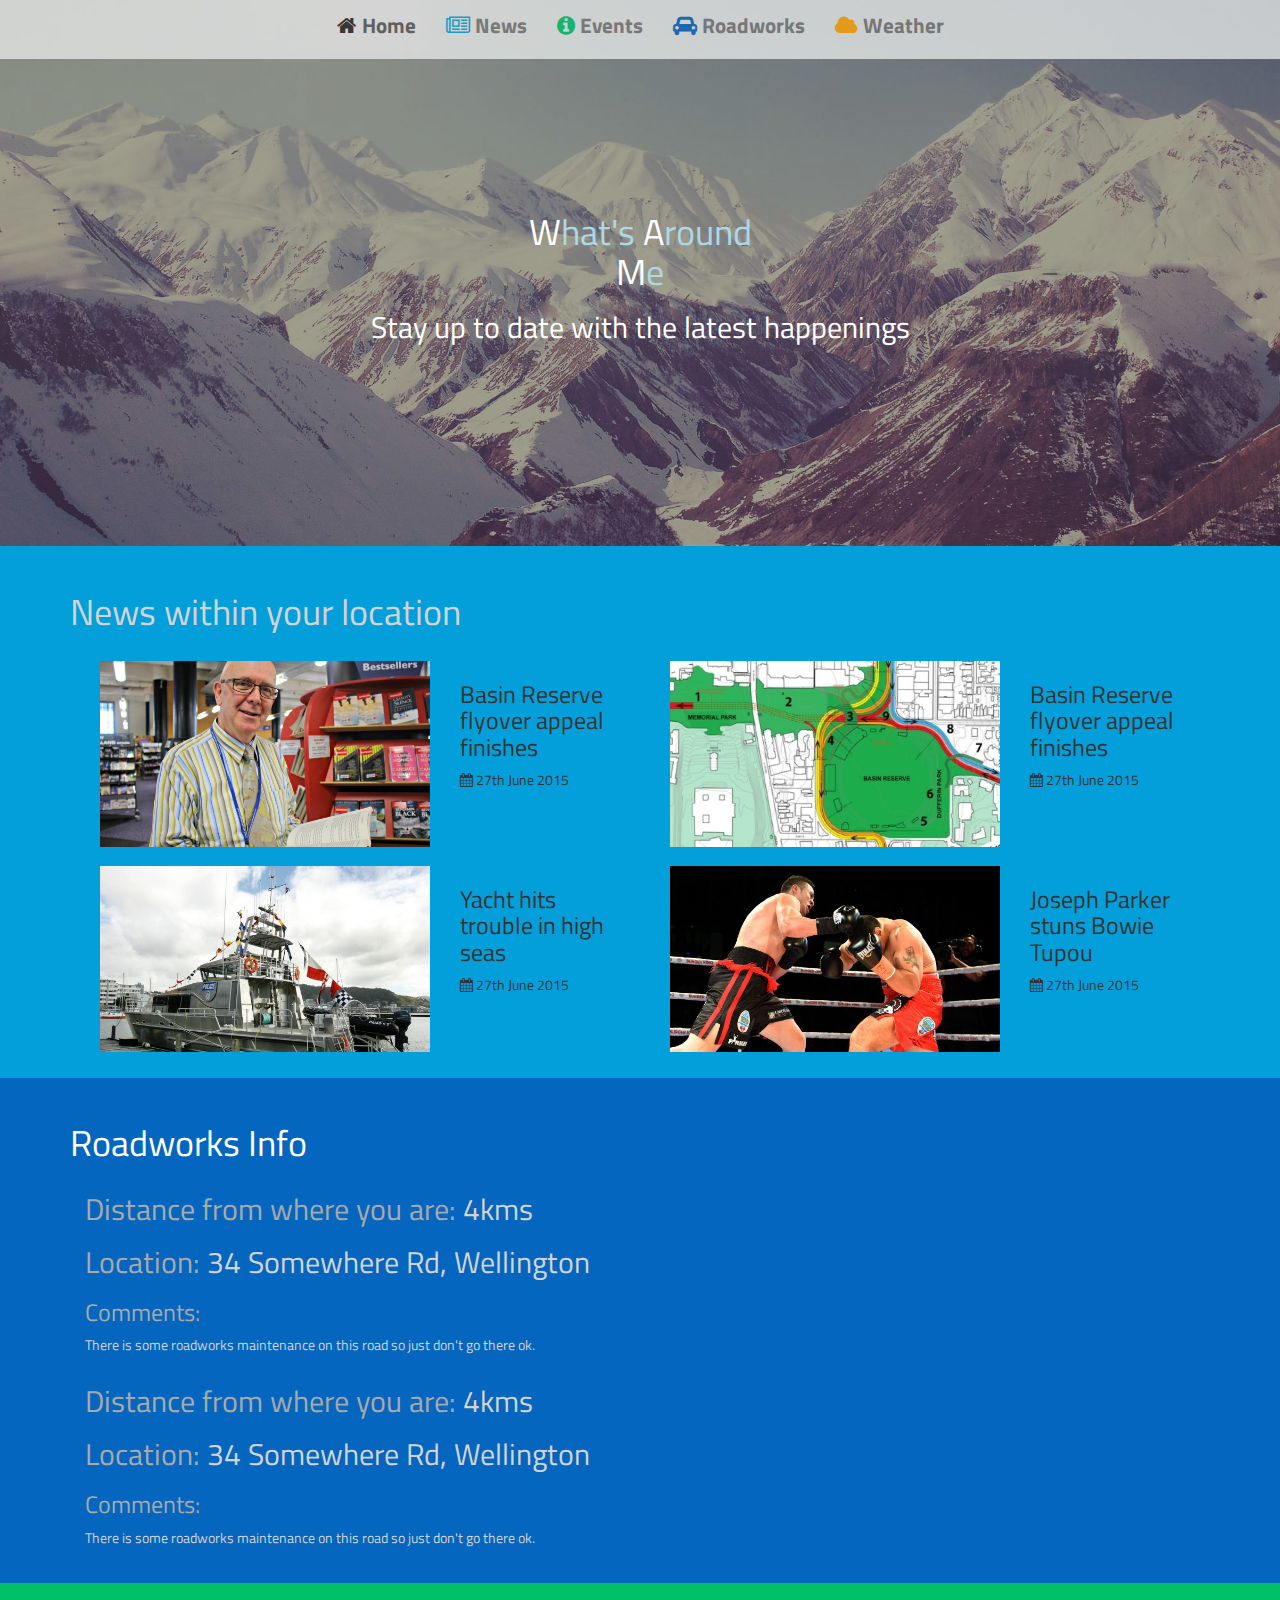
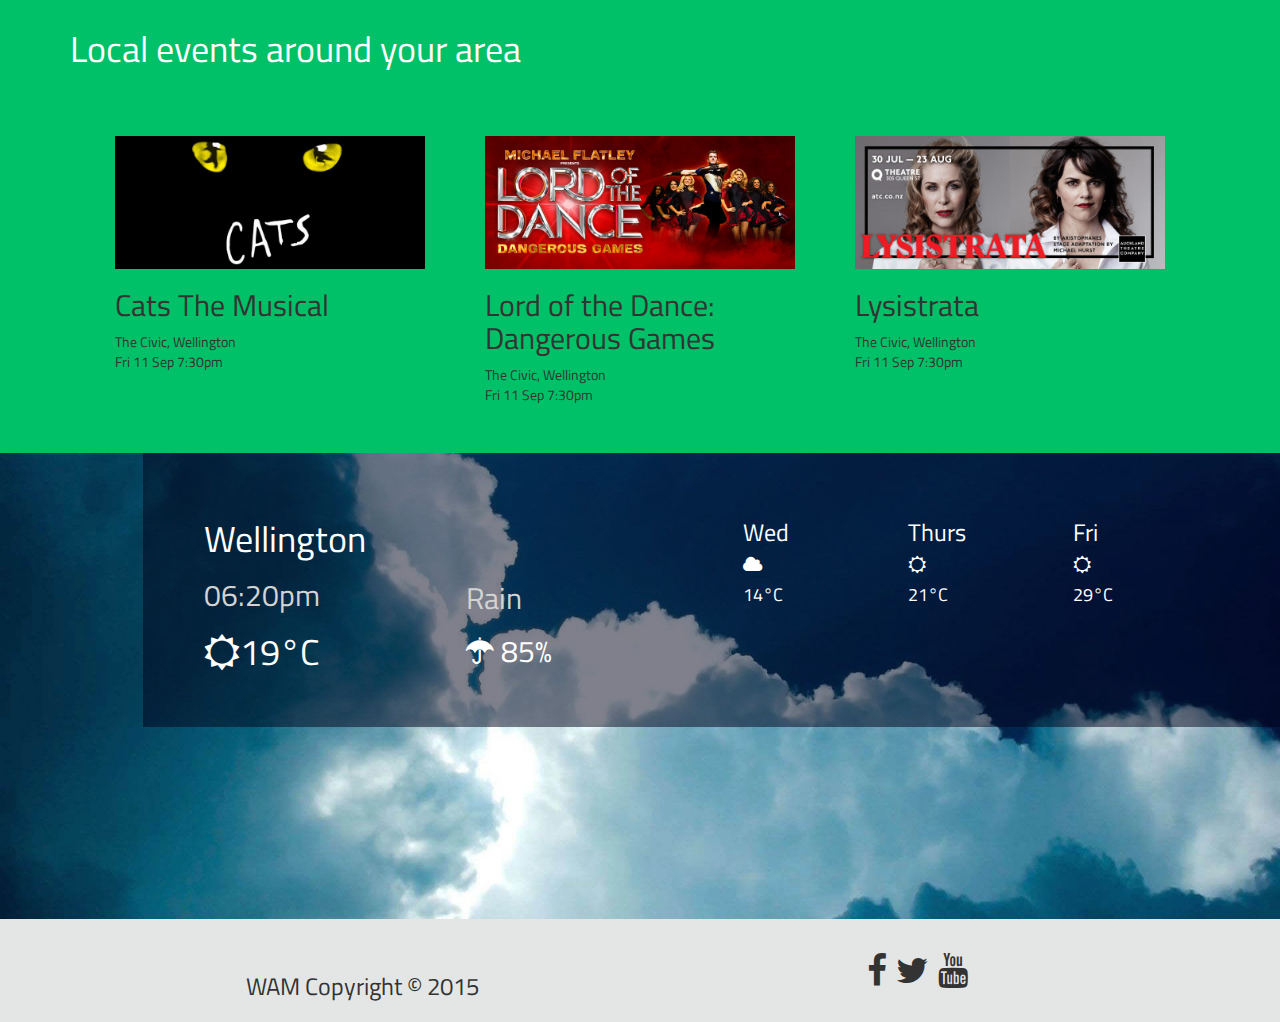
<file: index.html>
<!DOCTYPE html>
<html lang="en" ng-ap="wamApp">
<head>
    <meta charset="utf-8">
    <meta name="viewport" content="width=device-width, initial-scale=1, maximum-scale=1, user-scalable=no">
    <title>What's Around Me</title>
    <link rel="stylesheet" href="css/bootstrap.min.css">
    <link rel="stylesheet" href="css/custom.css">
    <link rel="stylesheet" href="css/font-awesome.min.css">
    <!--- google font --->
    <link href='http://fonts.googleapis.com/css?family=Titillium+Web:400,600,300,200&subset=latin,latin-ext' rel='stylesheet' type='text/css'>
</head>
<body>

<!--- navbar --->
<nav class="navbar navbar-default navbar-fixed-top">
    <div class="container-fluid">
        <!-- Brand and toggle get grouped for better mobile display -->
        <div class="navbar-header">
            <button type="button" class="navbar-toggle collapsed" data-toggle="collapse" data-target="#bs-example-navbar-collapse-1" aria-expanded="false">
                <span class="sr-only">Toggle navigation</span>
                <span class="icon-bar"></span>
                <span class="icon-bar"></span>
                <span class="icon-bar"></span>
            </button>

        </div>

        <!-- Collect the nav links, forms, and other content for toggling -->
        <div class="collapse navbar-collapse" id="bs-example-navbar-collapse-1">
            <ul class="nav navbar-nav">
                <li class="active homeLink"><a class="homeScrollLink"><i class="fa fa-home homeIcon"></i>&nbsp;Home<span class="sr-only">(current)</span></a></li>
                <li class="newsLink"><a class="newsScrollLink"><i class="fa fa-newspaper-o newsIcon"></i>&nbsp;News</a></li>
                <li class="eventsLink"><a class="eventsScrollLink"><i class="fa fa-info-circle eventsIcon"></i>&nbsp;Events</a></li>
                <li class="raodWorksLink"><a class="roadWorksScrollLink"><i class="fa fa-car roadWorksIcon"></i>&nbsp;Roadworks</a></li>
                <li class="weatherLink"><a class="weatherScrollLink"><i class="fa fa-cloud weatherIcon"></i>&nbsp;Weather</a></li>
            </ul>
        </div><!-- /.navbar-collapse -->
    </div><!-- /.container-fluid -->
</nav>

<!--- main banner --->
<div class="col-lg-12 col-md-12 col-sm-12 col-xs-12 mainBanner">
    <h1>W<span>hat's</span>&nbsp;A<span>round</span><br/>M<span>e</span></h1>
    <h2>Stay up to date with the latest happenings</h2>
</div>

<!--- first section --->
<div class="col-lg-12 col-md-12 col-sm-12 col-xs-12 firstSection" ng-controller="newsItemsController as news">
    <div class="container">
        <h1 style="color: lightgray;">News within your location</h1>
        <div class="col-lg-6 col-md-6 col-sm-6 col-xs-12 newsSummaryHolder" ng-repeat="newsArticle in news.singleNewsItem">
            <div class="col-lg-8">
                <img src="images/newsTestImgs/1.jpg">
            </div>
            <div class="col-lg-4">
                <h3 class="">Basin Reserve flyover appeal finishes</h3>
                <span><i class="fa fa-calendar"></i>&nbsp;27th June 2015</span>
            </div>
        </div>

        <div class="col-lg-6 col-md-6 col-sm-6 col-xs-12 newsSummaryHolder">
            <div class="col-lg-8">
                <img src="images/newsTestImgs/3.jpg">
            </div>
            <div class="col-lg-4">
                <h3 class="">Basin Reserve flyover appeal finishes</h3>
                <span><i class="fa fa-calendar"></i>&nbsp;27th June 2015</span>
            </div>
        </div>

        <div class="col-lg-6 col-md-6 col-sm-6 col-xs-12 newsSummaryHolder">
            <div class="col-lg-8">
                <img src="images/newsTestImgs/5.jpg">
            </div>
            <div class="col-lg-4">
                <h3 class="">Yacht hits trouble in high seas</h3>
                <span><i class="fa fa-calendar"></i>&nbsp;27th June 2015</span>
            </div>
        </div>

        <div class="col-lg-6 col-md-6 col-sm-6 col-xs-12 newsSummaryHolder">
            <div class="col-lg-8">
                <img src="images/newsTestImgs/4.jpg">
            </div>
            <div class="col-lg-4">
                <h3 class="">Joseph Parker stuns Bowie Tupou</h3>
                <span><i class="fa fa-calendar"></i>&nbsp;27th June 2015</span>
            </div>
        </div>
    </div>
</div>



<!--- third section --->
<div class="col-lg-12 col-md-12 col-sm-12 col-xs-12 thirdSection" id="roadWorksHolder">
    <div class="container">
        <h1 style="color: white;">Roadworks Info</h1>
        <div class="col-lg-12 col-md-12 col-sm-12 col-xs-12 roadInfoHolder">
            <h2 style="color: darkgray;">Distance from where you are: <span style="color: lightgray;">4kms</span></h2>
            <h2 style="color: darkgray;">Location: <span style="color: lightgray;">34 Somewhere Rd, Wellington</span></h2>
            <h3 style="color: darkgray;">Comments:</h3>
            <p style="color: lightgray;">There is some roadworks maintenance on this road so just don't go there ok.</p>
        </div>
        <div class="col-lg-12 col-md-12 col-sm-12 col-xs-12 roadInfoHolder">
            <h2 style="color: darkgray;">Distance from where you are: <span style="color: lightgray;">4kms</span></h2>
            <h2 style="color: darkgray;">Location: <span style="color: lightgray;">34 Somewhere Rd, Wellington</span></h2>
            <h3 style="color: darkgray;">Comments:</h3>
            <p style="color: lightgray;">There is some roadworks maintenance on this road so just don't go there ok.</p>
        </div>
    </div>
    <!--<div class="container">
        <div class="col-lg-12 col-md-12 col-sm-12 col-xs-12">
            <h1 style="color: lightgray;">Roadworks Info</h1>
            <h2>Select your region of preference</h2>
            <div class="col-lg-4 col-md-4 col-sm-6 col-xs-12 roadWorksHolderControls">
                <h3 class="filter active" data-filter="all">All Cities</h3>
                <h3 class="filter" data-filter=".Northland">North Island</h3>
                <h3 class="filter" data-filter=".Southland">South Island</h3>
            </div>
            <div class="col-lg-8 col-md-8 col-sm-6 col-xs-12 roadWorksContainer">
                <div class="col-lg-4 col-md-4 col-sm-4 col-xs-12 mix Northland">
                    <div class="col-lg-12">
                        city 1
                    </div>
                </div>
                <div class="col-lg-4 col-md-4 col-sm-4 col-xs-12 mix Southland">
                    <div class="col-lg-12">
                        city 2
                    </div>
                </div>
                <div class="col-lg-4 col-md-4 col-sm-4 col-xs-12 Northland">
                    <div class="col-lg-12">
                        city 3
                    </div>
                </div>
            </div>
        </div>
    </div>-->
</div>

<!--- second section --->
<div class="col-lg-12 col-md-12 col-sm-12 col-xs-12 secondSection">
    <div class="container">
        <h1 style="color: white;">Local events around your area</h1>
        <div class="col-lg-12 col-md-12 col-sm-12 col-xs-12 eventsContainer">
            <div class="col-lg-4 col-md-4 col-sm-4 col-xs-12">
                <div class="col-lg-12">
                    <img src="images/eventsTestImgs/1.jpg" width="100%">
                    <h2>Cats The Musical</h2>
                    <span>The Civic, Wellington</span>
                    <br/>
                    <span>Fri 11 Sep 7:30pm</span>
                </div>
            </div>
            <div class="col-lg-4 col-md-4 col-sm-4 col-xs-12">
                <div class="col-lg-12">
                    <img src="images/eventsTestImgs/2.jpg" width="100%">
                    <h2>Lord of the Dance: Dangerous Games</h2>
                    <span>The Civic, Wellington</span>
                    <br/>
                    <span>Fri 11 Sep 7:30pm</span>
                </div>
            </div>
            <div class="col-lg-4 col-md-4 col-sm-4 col-xs-12">
                <div class="col-lg-12">
                    <img src="images/eventsTestImgs/3.jpg" width="100%">
                    <h2>Lysistrata</h2>
                    <span>The Civic, Wellington</span>
                    <br/>
                    <span>Fri 11 Sep 7:30pm</span>
                </div>
            </div>
        </div>
    </div>
</div>

<!--- fourth section --->
<div class="col-lg-12 col-md-12 col-sm-12 col-xs-12 fourthSection">
    <div class="container">
        <div class="col-lg-12 col-md-12 col-sm-12 col-xs-12 weatherContainer">
            <div class="col-lg-3">
                <h1>Wellington</h1>
                <h2 style="color: lightgray;">06:20pm</h2>
                <h1><i class="fa fa-sun-o"></i>19&deg;C</h1>
            </div>
            <div class="col-lg-3" style="margin-top: 6%;">
                <h2 style="color: lightgray;">Rain</h2>
                <h2><i class="fa fa-umbrella"></i>&nbsp;85%</h2>
            </div>
            <div class="col-lg-6">
                <div class="col-lg-4">
                    <h3>Wed</h3>
                    <h4><i class="fa fa-cloud"></i></h4>
                    <h4>14&deg;C</h4>
                </div>
                <div class="col-lg-4">
                    <h3>Thurs</h3>
                    <h4><i class="fa fa-sun-o"></i></h4>
                    <h4>21&deg;C</h4>
                </div>
                <div class="col-lg-4">
                    <h3>Fri</h3>
                    <h4><i class="fa fa-sun-o"></i></h4>
                    <h4>29&deg;C</h4>
                </div>
            </div>
        </div>
    </div>
</div>

<!--- footer --->
<footer>
<div class="container">
    <div class="col-lg-12 col-md-12 col-sm-12 col-xs-12 footerContainer">
        <div class="col-lg-6 col-md-6 col-sm-12 col-xs-12">
            <h3>WAM Copyright &copy; 2015</h3>
        </div>
        <div class="col-lg-6 col-md-6 col-sm-12 col-xs-12">
            <i class="fa fa-facebook"></i>
            &nbsp;
            <i class="fa fa-twitter"></i>
            &nbsp;
            <i class="fa fa-youtube"></i>
        </div>
    </div>
</div>
</footer>

<!--- scripts --->
<script src= "js/angular.min.js"></script>
<script src="app.js"></script>
<script src="//code.jquery.com/jquery-1.11.3.min.js"></script>
<script src="js/bootstrap.min.js"></script>
<script src="js/mixItUp.js"></script>
<script src="js/custom.js"></script>

<script type="text/javascript">
    $(document).ready(function(){
        // Start mixitup
        $('#roadWorksHolder').mixItUp();
    });
</script>

</body>
</html>
</file>
<file: css/custom.css>
body{
    font-family: "Titillium Web", sans-serif;
}
/*------------- navbar css --------------*/
.navbar{
    background-color: #e4e6e5;
    opacity: 0.8;
    font-weight: bold;
    font-size: 1.5em;
    margin-bottom: 0px;
}
.navbar a:hover{
    cursor: pointer;
}
.homeIcon{
    color: #222;
}
.homeLink:hover{
    border-bottom: 2px solid #222;
}
.newsIcon{
    color: #039FDA;
}
.newsLink:hover{
    border-bottom: 2px solid #039FDA;
}
.eventsIcon{
    color: #00C167;
}
.eventsLink:hover{
    border-bottom: 2px solid #00C167;
}
.roadWorksIcon{
    color: #0466BF;
}
.raodWorksLink:hover{
    border-bottom: 2px solid #0466BF;
}
.weatherIcon{
    color: orange;
}
.weatherLink:hover{
    border-bottom: 2px solid orange;
}
.navbar .navbar-nav {
    display: inline-block;
    float: none;
}
.navbar .navbar-collapse {
    text-align: center;
}
/*------------ main banner css ------------*/
.mainBanner{
    background-image: url("../images/bg1.jpg");
    background-size: cover;
    background-position: center center;
    text-align: center;
    height: auto;
    width: 100%;
    padding: 15% !important;
    color: white;
}
.mainBanner span{
    color: lightblue;
}
/*------------ first section css -----------*/
.firstSection{
    background-color: #039FDA;
    padding: 2%;
}
.newsSummaryHolder{
    margin-top: 1.7%;
}
.firstSection img{
    width: 100%;
}
/*------------ second section css -----------*/
.secondSection{
    background-color: #00C167;
    padding: 2%;
}
.eventsContainer{
    margin-top: 5%;
    padding-bottom: 2%;
}
/*------------ third section css -----------*/
.thirdSection{
    background-color: #0466BF;
    padding: 2%;
}
.roadWorksContainer{
    text-align: center;
}
.roadWorksContainer div > div{
    background-color: lightgray;
    margin-top: 5%;
}
/*---mixItUp css---*/
#roadWorksHolder .mix{
    display: none;
}
/*------------ fourth section css -----------*/
.fourthSection{
    background-image: url("../images/6.jpg");
    background-size: cover;
    background-position: center center;
    padding-left: 10%;
    padding-right: 10%;
    padding-bottom: 15%;
}
.weatherContainer{
    background: rgba(1, 1, 25, .5);
    padding: 4%;
    color: white;
}
/*------------ footer css --------------*/
footer{
    background-color: #e4e6e5;
    padding: 1%;
}
.footerContainer{
    margin-top: 3%;
    text-align: center;
}
.footerContainer i{
    font-size: 2.5em;
}
</file>
